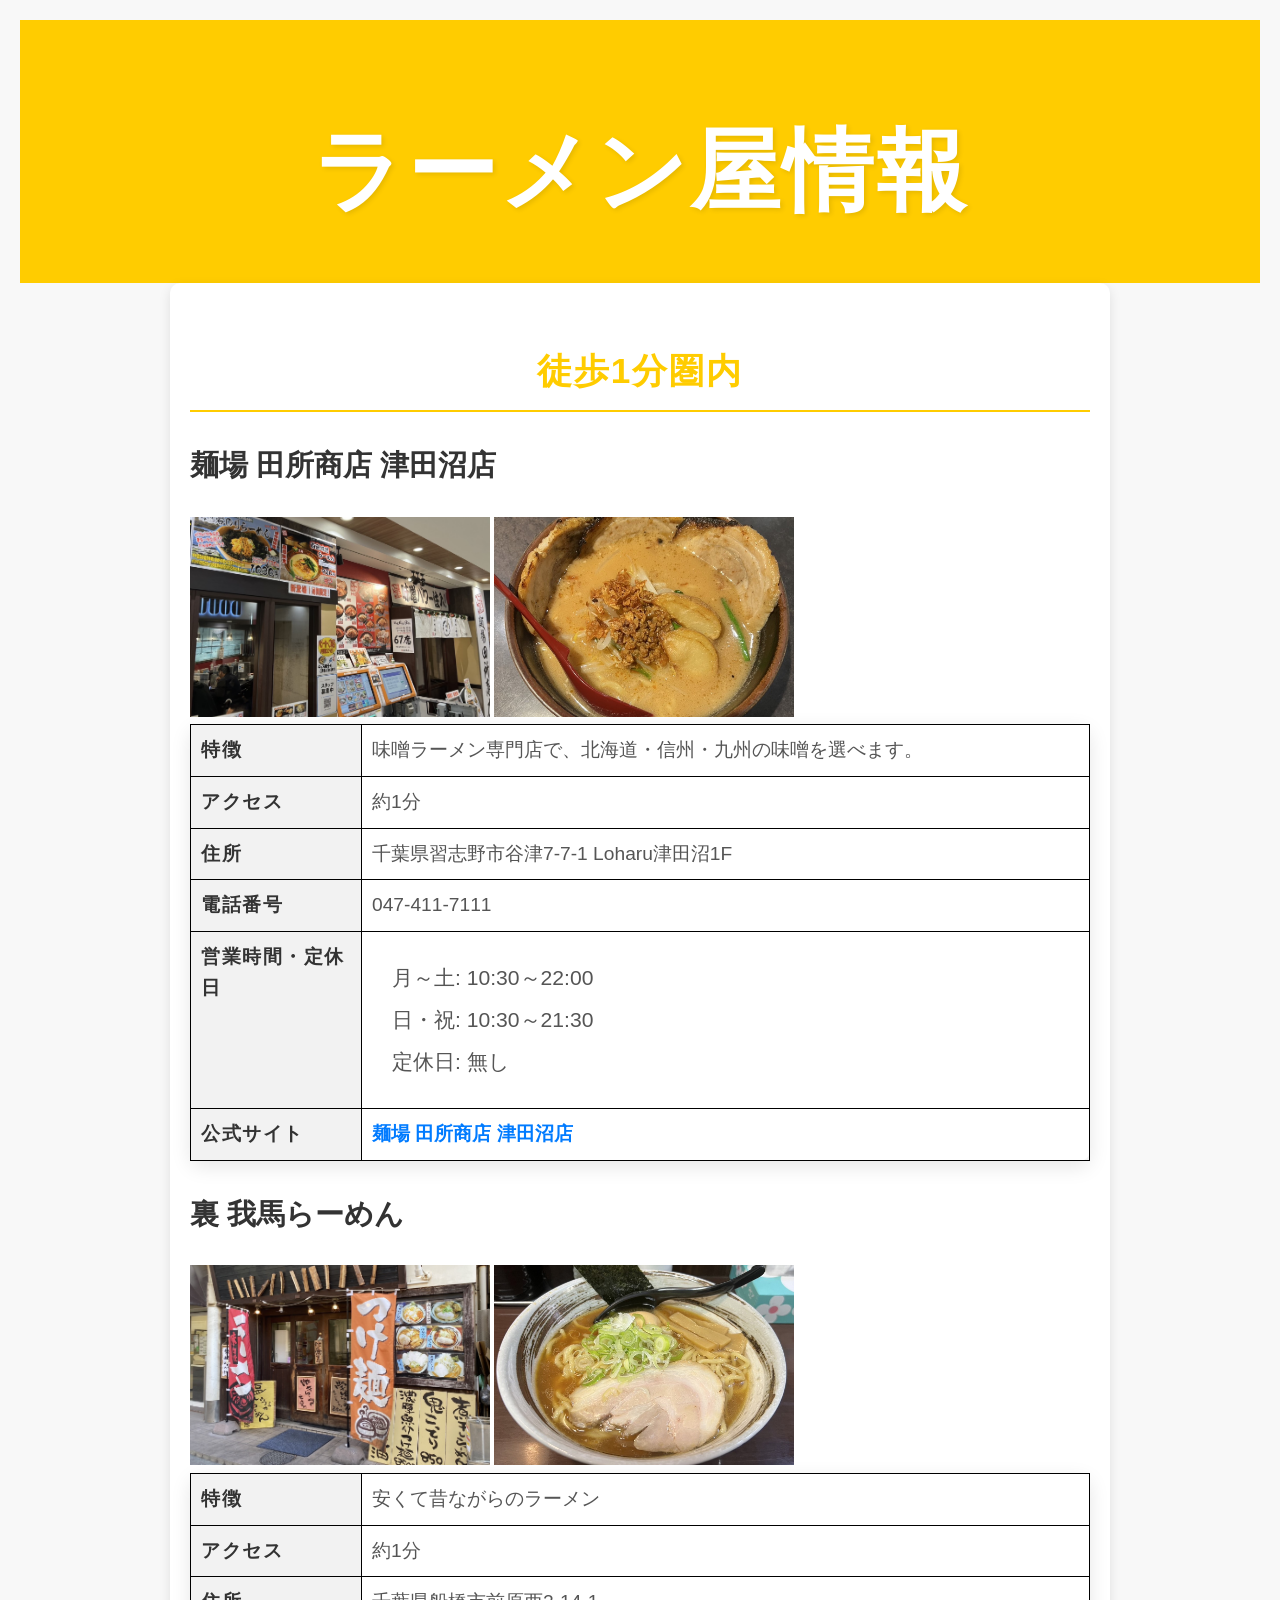
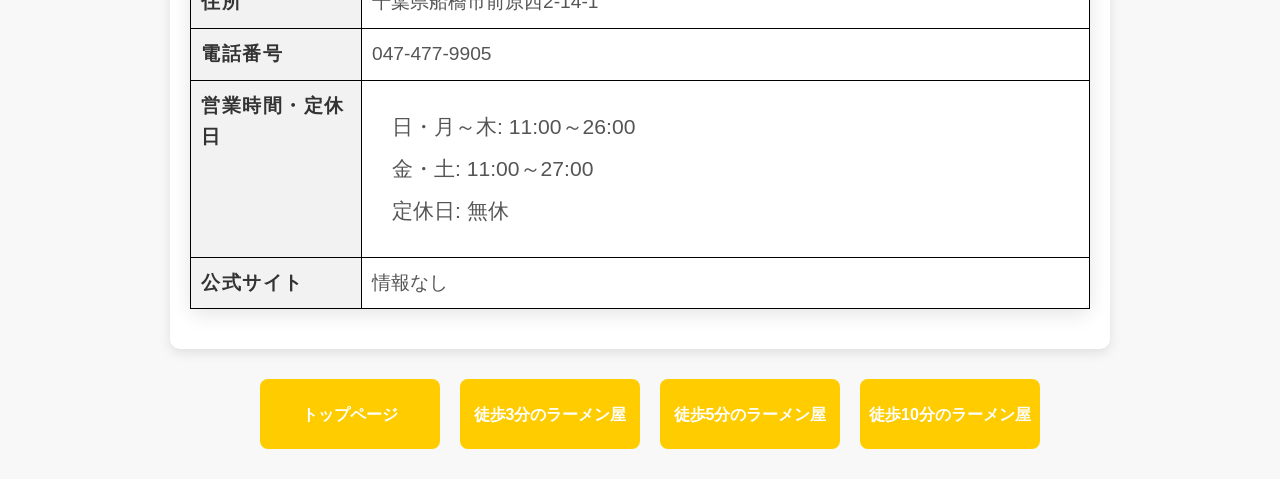
<file: htdocs/hashi.html>
<!DOCTYPE html>
<html lang="ja">
<head>
    <meta charset="UTF-8">
    <meta name="viewport" content="width=device-width, initial-scale=1.0">
    <title>ラーメン屋情報</title>
    <link rel="stylesheet" href="styles.css">
    <style>
        body {
            font-family: Arial, sans-serif;
        }
        header {
        text-align: center;
        background-color: #ffcc00;
        padding: 20px;
        color: white;
        font-size: 200%;
    }
        table {
            width: 100%;
            border-collapse: collapse;
            margin-bottom: 20px;
            
        }
        th, td {
            border: 1px solid black;
            padding: 10px;
            text-align: left;
            vertical-align: top;
        }
        th {
            background-color: #f2f2f2;
            width: 150px;
        }
        td a {
            color: #007BFF;
            text-decoration: none;
        }
        td a:hover {
            text-decoration: underline;
        }

        table tr:last-child td {
    border-bottom: 1px solid black; /* 最後の行にも枠線を追加 */
}
    </style>
</head>
<body>
    <header>
        <h1>ラーメン屋情報</h1>
    </header>

<section>
        <h2>徒歩1分圏内</h2>

        <!-- 麺場 田所商店 津田沼店 -->
        <h3>麺場 田所商店 津田沼店</h3>
        <div class="shop-images">
            <!-- 画像の追加 -->
            <img src="has/S__91611150.jpg" alt="" width="300" height="200">
            <img src="has/S__91611144_0.jpg" alt="" width="300" height="200">
        </div>
        <table>
            <tr>
                <th>特徴</th>
                <td>味噌ラーメン専門店で、北海道・信州・九州の味噌を選べます。</td>
            </tr>
            <tr>
                <th>アクセス</th>
                <td>約1分</td>
            </tr>
            <tr>
                <th>住所</th>
                <td>千葉県習志野市谷津7-7-1 Loharu津田沼1F</td>
            </tr>
            <tr>
                <th>電話番号</th>
                <td>047-411-7111</td>
            </tr>
            <tr>
                <th>営業時間・定休日</th>
                <td>
                    <ul>
                        <li>月～土: 10:30～22:00</li>
                        <li>日・祝: 10:30～21:30</li>
                        <li>定休日: 無し</li>
                    </ul>
                </td>
            </tr>
            <tr>
                <th>公式サイト</th>
                <td><a href="https://misoya.net/store/tsudanuma/">麺場 田所商店 津田沼店</a></td>
            </tr>
        </table>

        <!-- 裏 我馬らーめん -->
        <h3>裏 我馬らーめん</h3>
        <div class="shop-images">
            <!-- 画像の追加 -->
            <img src="has/S__91611147.jpg" alt="" width="300" height="200">
            <img src="has/S__91611146_0.jpg" alt="" width="300" height="200">
        </div>
        <table>
            <tr>
                <th>特徴</th>
                <td>安くて昔ながらのラーメン</td>
            </tr>
            <tr>
                <th>アクセス</th>
                <td>約1分</td>
            </tr>
            <tr>
                <th>住所</th>
                <td>千葉県船橋市前原西2-14-1</td>
            </tr>
            <tr>
                <th>電話番号</th>
                <td>047-477-9905</td>
            </tr>
            <tr>
                <th>営業時間・定休日</th>
                <td>
                    <ul>
                        <li>日・月～木: 11:00～26:00</li>
                        <li>金・土: 11:00～27:00</li>
                        <li>定休日: 無休</li>
                    </ul>
                </td>
            </tr>
            <tr>
                <th>公式サイト</th>
                <td>情報なし</td>
            </tr>
        </table>
    </section>

    <div class="link-container1">
        <a href="index.html">トップページ</a> 
        <a href="toho2.html">徒歩3分のラーメン屋</a>    
        <a href="machu.html">徒歩5分のラーメン屋</a>
        <a href="test_5min.html">徒歩10分のラーメン屋</a>    
    </div>
</body>
</html>
</file>
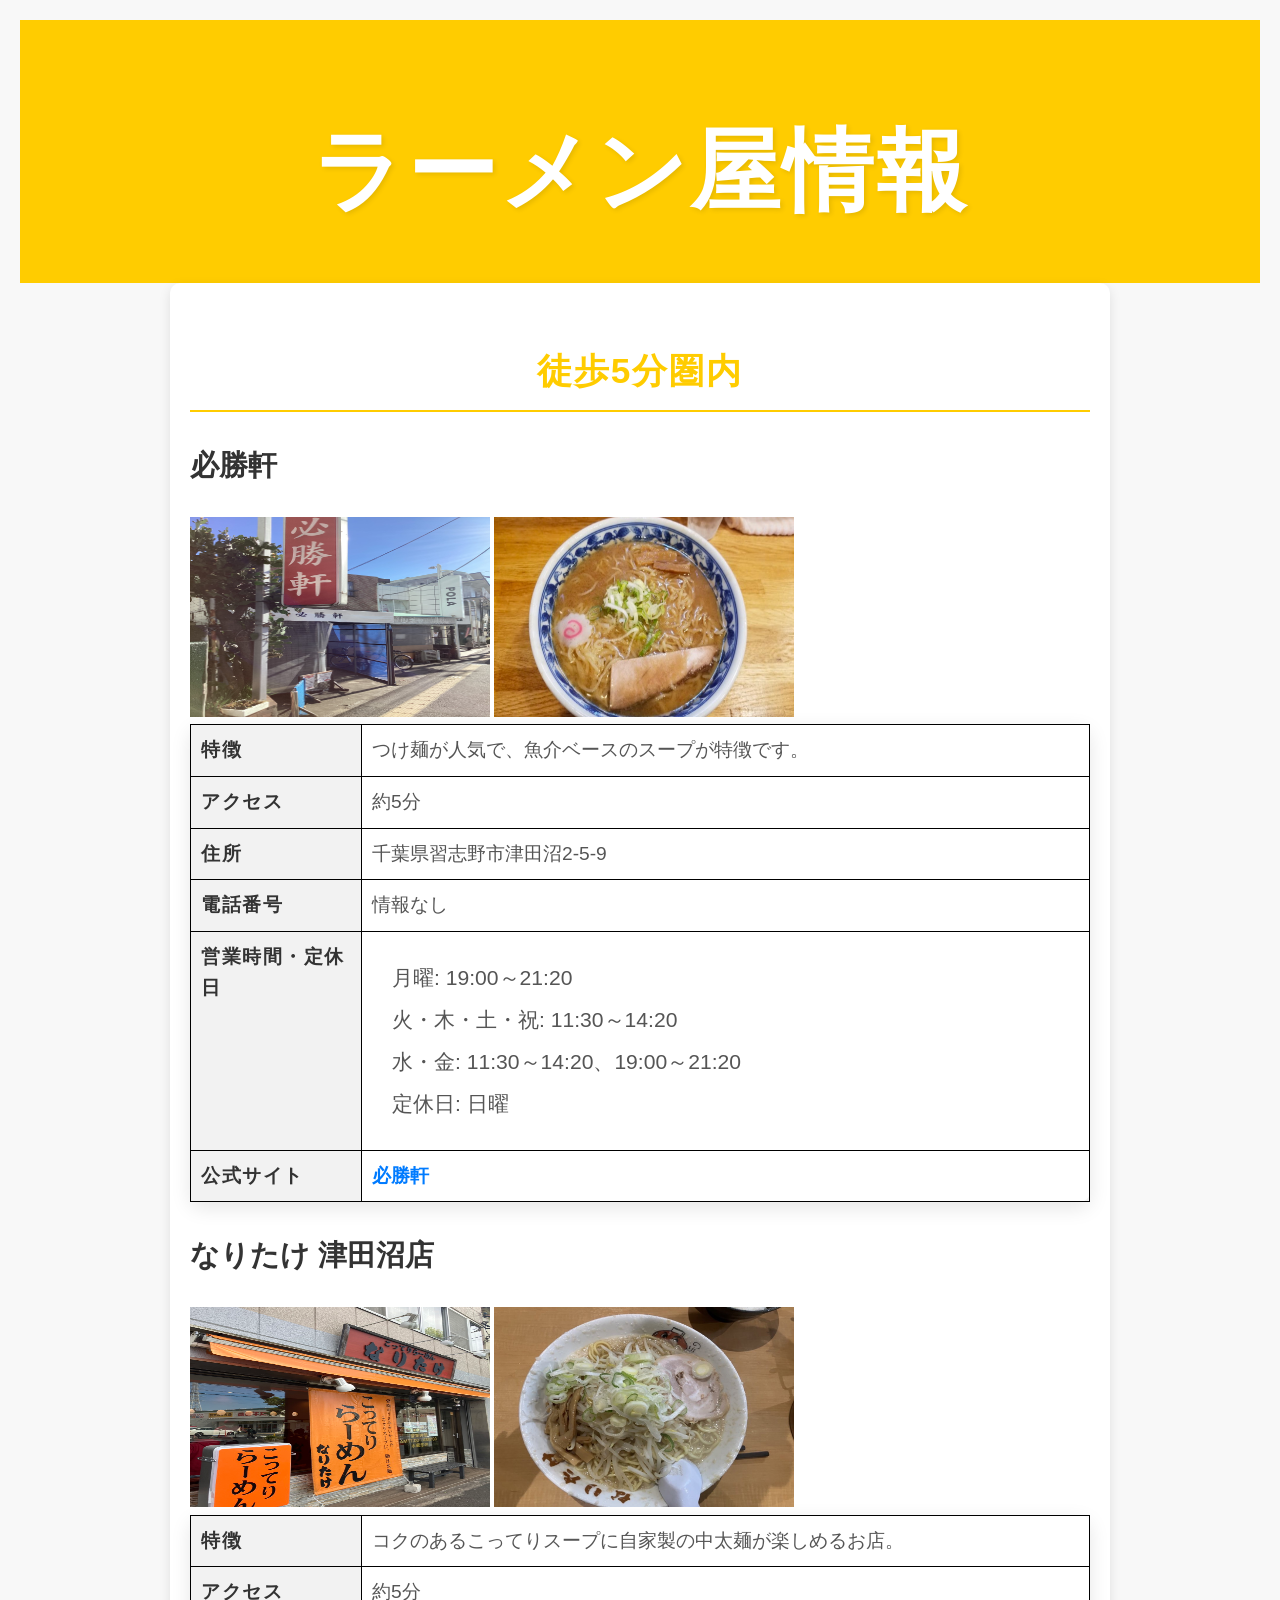
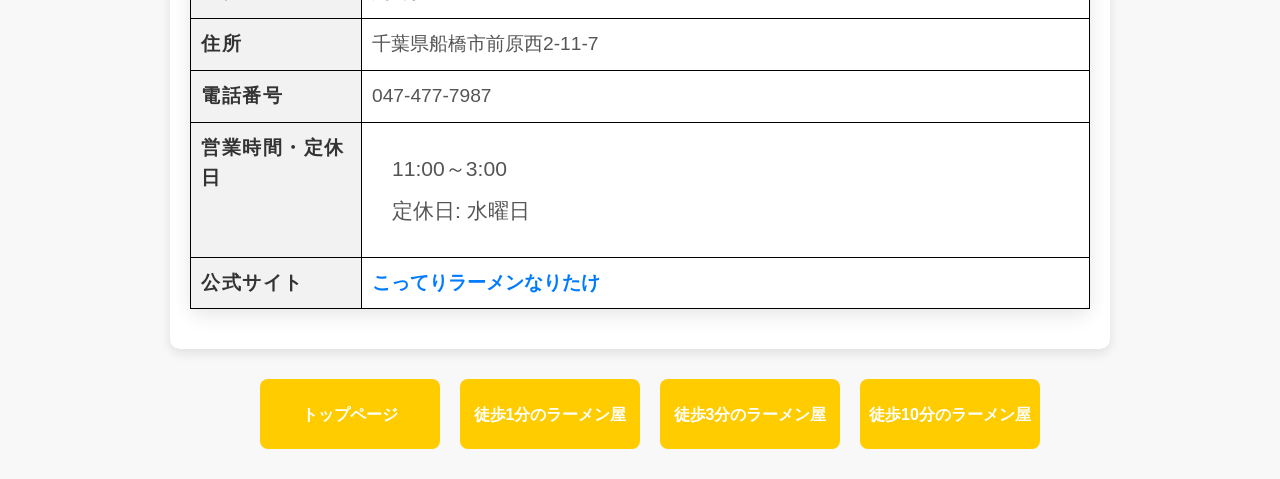
<file: htdocs/machu.html>
<!DOCTYPE html>
<html lang="ja">
<head>
    <meta charset="UTF-8">
    <meta name="viewport" content="width=device-width, initial-scale=1.0">
    <title>ラーメン屋情報</title>
    <link rel="stylesheet" href="styles.css">
    <style>
                table tr:last-child td {
    border-bottom: 1px solid black; /* 最後の行にも枠線を追加 */
}
        body {
            font-family: Arial, sans-serif;
        }
        header {
        text-align: center;
        background-color: #ffcc00;
        padding: 20px;
        color: white;
        font-size: 200%;
    }
        table {
            width: 100%;
            border-collapse: collapse;
            margin-bottom: 20px;
            
        }
        th, td {
            border: 1px solid black;
            padding: 10px;
            text-align: left;
            vertical-align: top;
        }
        th {
            background-color: #f2f2f2;
            width: 150px;
        }
        td a {
            color: #007BFF;
            text-decoration: none;
        }
        td a:hover {
            text-decoration: underline;
        }
    </style>
</head>
<body>
    <header>
        <h1>ラーメン屋情報</h1>
    </header>

    <section>
        <h2>徒歩5分圏内</h2>

        <!-- 必勝軒 -->
        <h3>必勝軒</h3>
        <div class="shop-images">
            <!-- 画像の追加 -->
            <img src="mac/必勝看板.jpg" alt="" width="300" height="200">
            <img src="mac/必勝麺.jpg" alt="" width="300" height="200">
        </div>
        <table>
            <tr>
                <th>特徴</th>
                <td>つけ麺が人気で、魚介ベースのスープが特徴です。</td>
            </tr>
            <tr>
                <th>アクセス</th>
                <td>約5分</td>
            </tr>
            <tr>
                <th>住所</th>
                <td>千葉県習志野市津田沼2-5-9</td>
            </tr>
            <tr>
                <th>電話番号</th>
                <td>情報なし</td>
            </tr>
            <tr>
                <th>営業時間・定休日</th>
                <td>
                    <ul>
                        <li>月曜: 19:00～21:20</li>
                        <li>火・木・土・祝: 11:30～14:20</li>
                        <li>水・金: 11:30～14:20、19:00～21:20</li>
                        <li>定休日: 日曜</li>
                    </ul>
                </td>
            </tr>
            <tr>
                <th>公式サイト</th>
                <td><a href="https://www.hisshouken.com/">必勝軒</a></td>
            </tr>
        </table>

        <!-- なりたけ 津田沼店 -->
        <h3>なりたけ 津田沼店</h3>
        <div class="shop-images">
            <!-- 画像の追加 -->
            <img src="mac/なりたけ　店舗.jpg" alt="" width="300" height="200">
            <img src="mac/NARITAKE.jpg" alt="" width="300" height="200">
        </div>
        <table>
            <tr>
                <th>特徴</th>
                <td>コクのあるこってりスープに自家製の中太麺が楽しめるお店。</td>
            </tr>
            <tr>
                <th>アクセス</th>
                <td>約5分</td>
            </tr>
            <tr>
                <th>住所</th>
                <td>千葉県船橋市前原西2-11-7</td>
            </tr>
            <tr>
                <th>電話番号</th>
                <td>047-477-7987</td>
            </tr>
            <tr>
                <th>営業時間・定休日</th>
                <td>
                    <ul>
                        <li>11:00～3:00</li>
                        <li>定休日: 水曜日</li>
                    </ul>
                </td>
            </tr>
            <tr>
                <th>公式サイト</th>
                <td><a href=https://naritake.co.jp>こってりラーメンなりたけ</a></td>
            </tr>
        </table>
    </section>

    <div class="link-container1">
        <a href="index.html">トップページ</a> 
        <a href="hashi.html">徒歩1分のラーメン屋</a>
        <a href="toho2.html">徒歩3分のラーメン屋</a>    
        <a href="test_5min.html">徒歩10分のラーメン屋</a>
    
    </div>
</body>
</html>
</file>
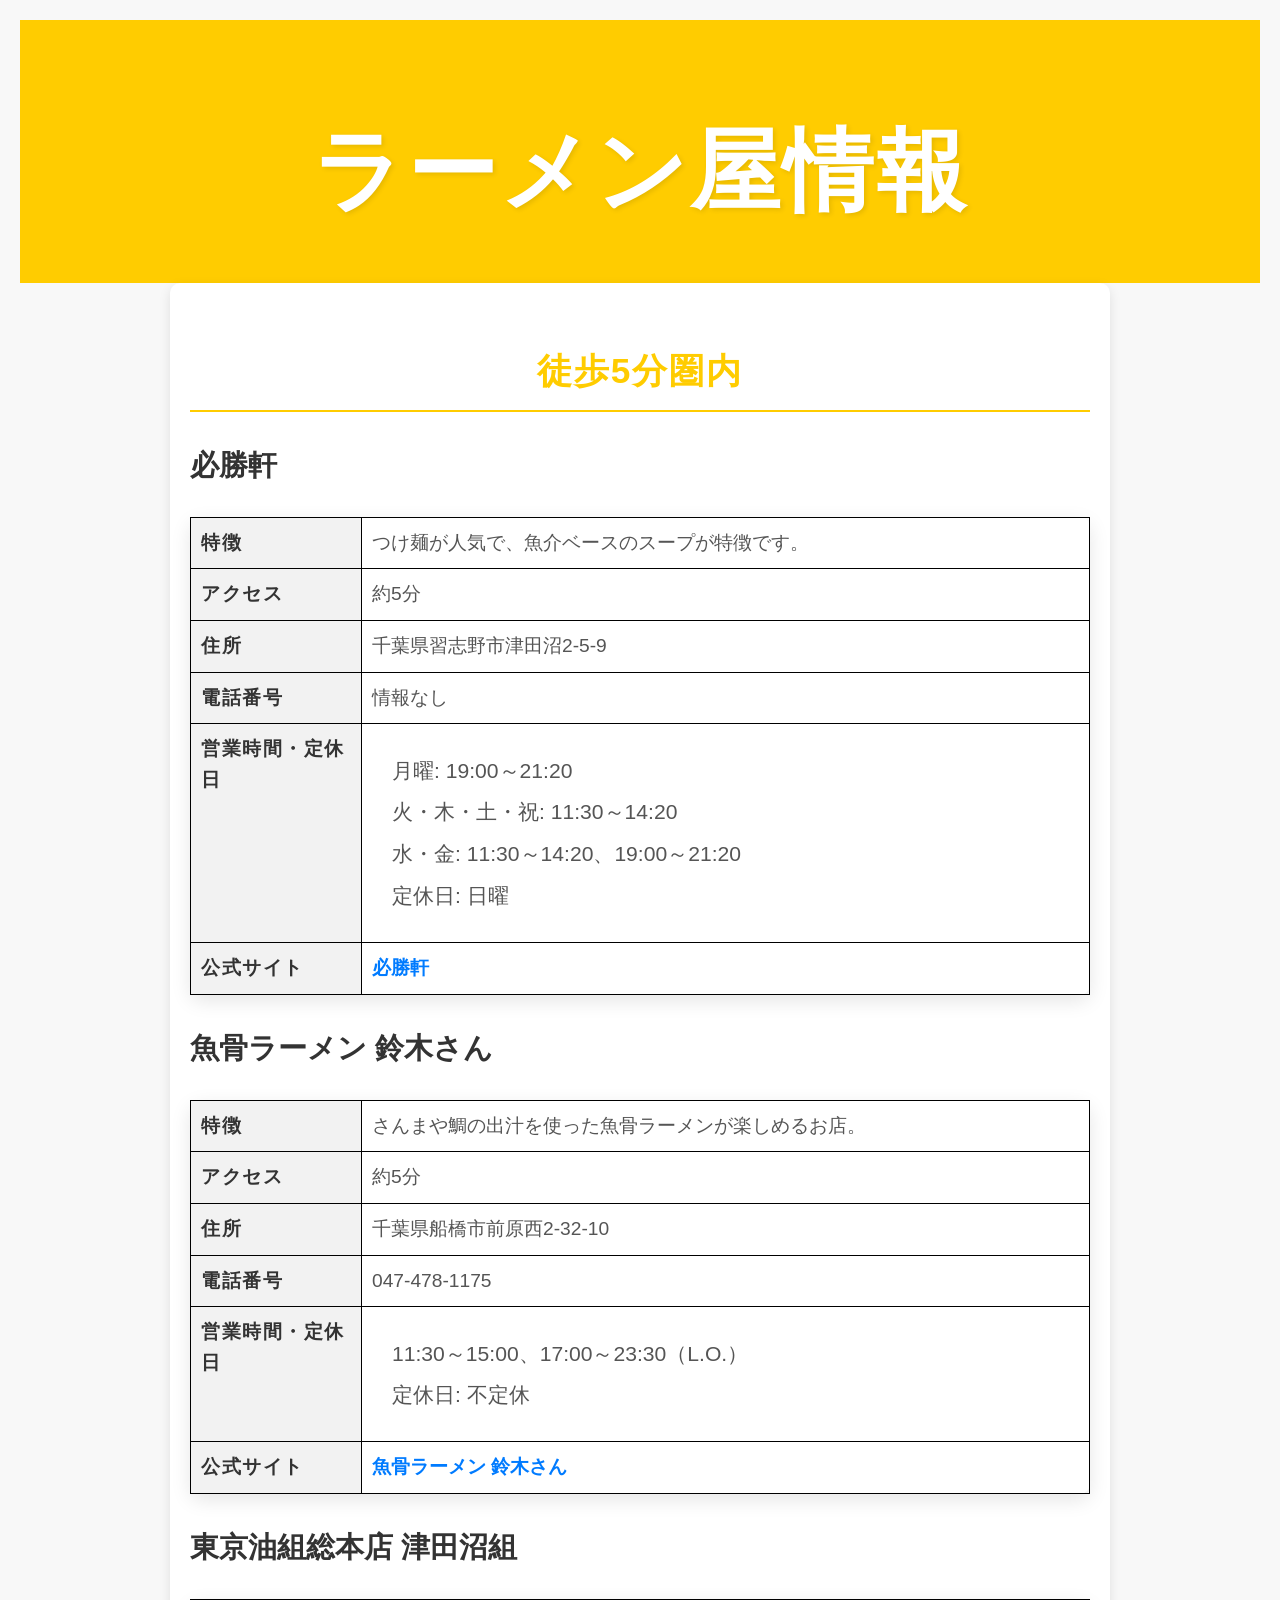
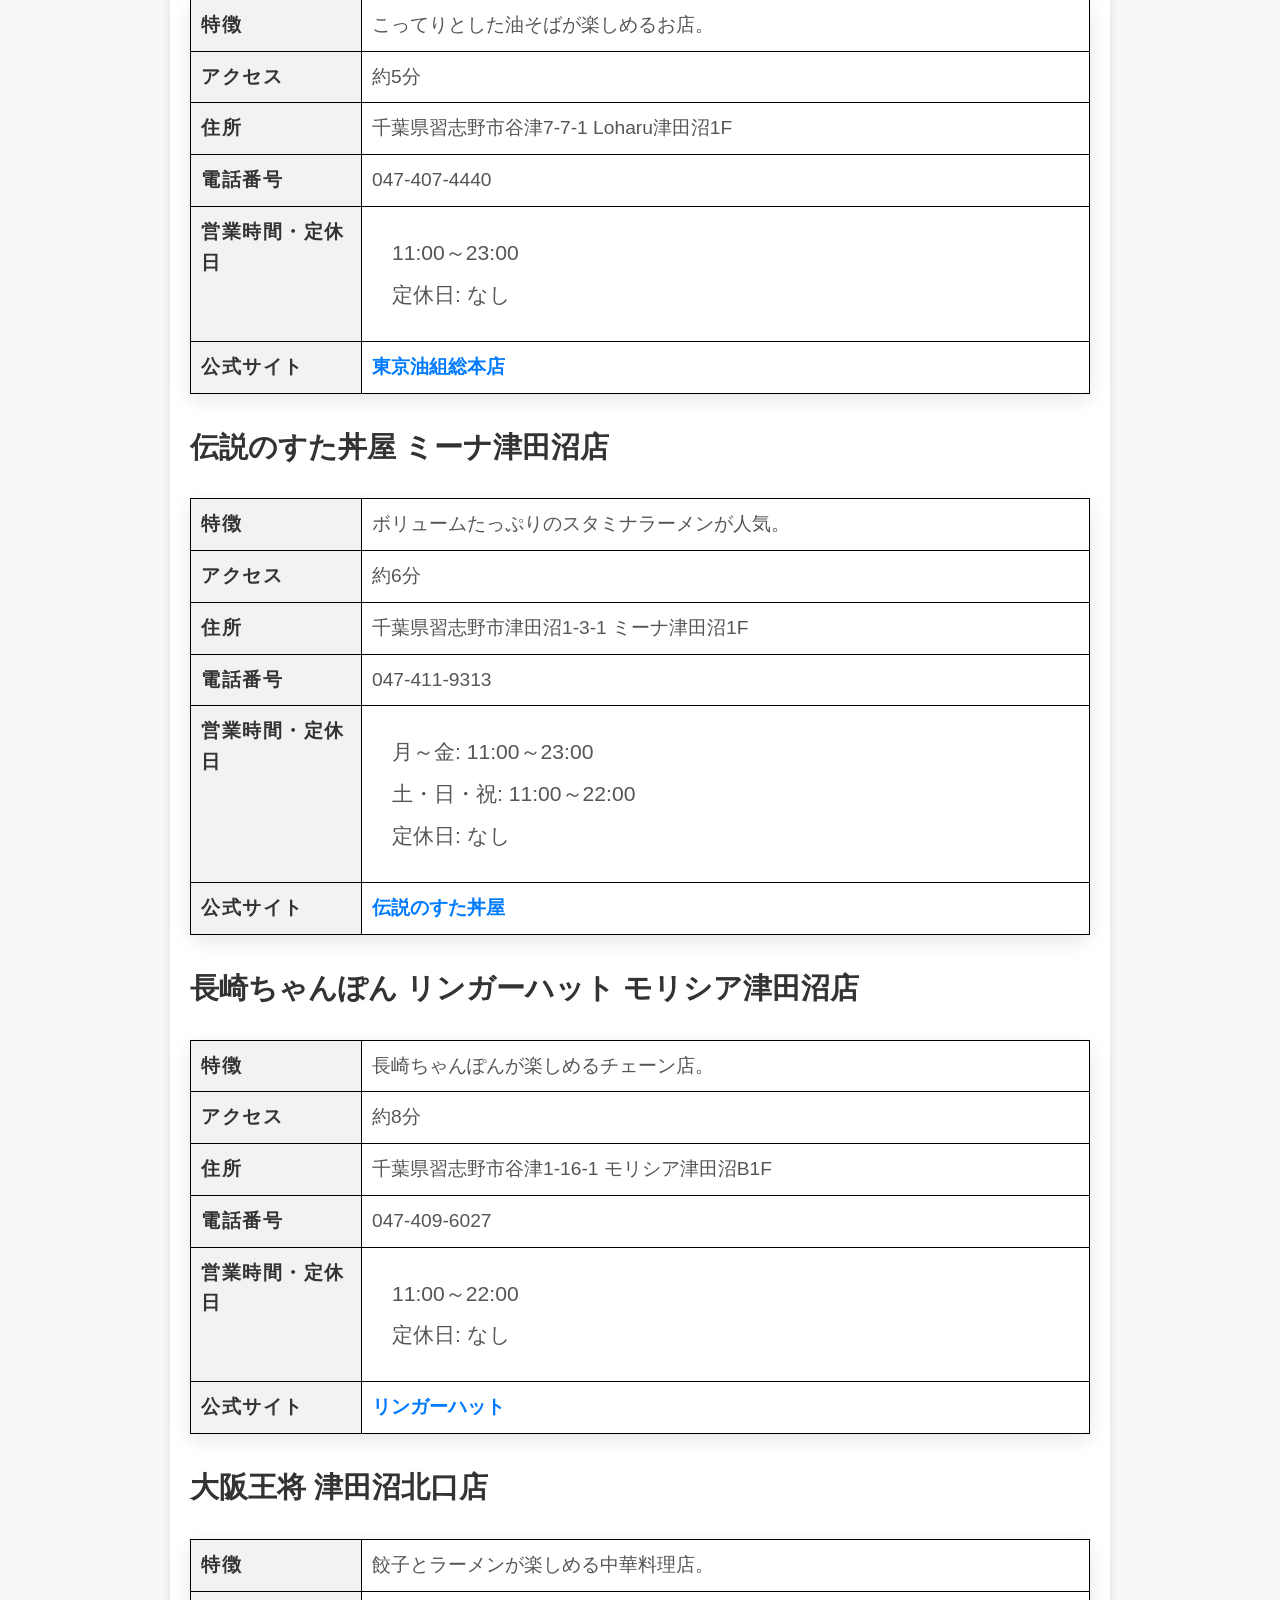
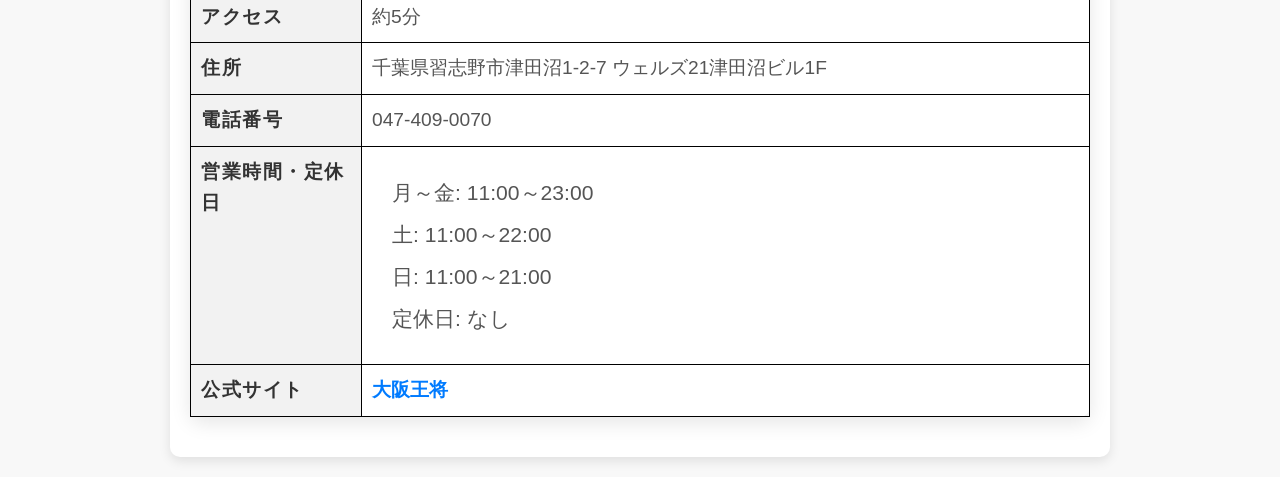
<file: htdocs/test 5min.html>
<!DOCTYPE html>
<html lang="ja">
<head>
    <meta charset="UTF-8">
    <meta name="viewport" content="width=device-width, initial-scale=1.0">
    <title>ラーメン屋情報</title>
    <link rel="stylesheet" href="styles.css">
    <style>
        body {
            font-family: Arial, sans-serif;
        }
        header {
        text-align: center;
        background-color: #ffcc00;
        padding: 20px;
        color: white;
        font-size: 200%;
    }
        table {
            width: 100%;
            border-collapse: collapse;
            margin-bottom: 20px;
            
        }
        th, td {
            border: 1px solid black;
            padding: 10px;
            text-align: left;
            vertical-align: top;
        }
        th {
            background-color: #f2f2f2;
            width: 150px;
        }
        td a {
            color: #007BFF;
            text-decoration: none;
        }
        td a:hover {
            text-decoration: underline;
        }
    </style>
</head>
<body>
    <header>
        <h1>ラーメン屋情報</h1>
    </header>

    <section>
        <h2>徒歩5分圏内</h2>

        <!-- 必勝軒 -->
        <h3>必勝軒</h3>
        <table>
            <tr>
                <th>特徴</th>
                <td>つけ麺が人気で、魚介ベースのスープが特徴です。</td>
            </tr>
            <tr>
                <th>アクセス</th>
                <td>約5分</td>
            </tr>
            <tr>
                <th>住所</th>
                <td>千葉県習志野市津田沼2-5-9</td>
            </tr>
            <tr>
                <th>電話番号</th>
                <td>情報なし</td>
            </tr>
            <tr>
                <th>営業時間・定休日</th>
                <td>
                    <ul>
                        <li>月曜: 19:00～21:20</li>
                        <li>火・木・土・祝: 11:30～14:20</li>
                        <li>水・金: 11:30～14:20、19:00～21:20</li>
                        <li>定休日: 日曜</li>
                    </ul>
                </td>
            </tr>
            <tr>
                <th>公式サイト</th>
                <td><a href="https://www.hisshouken.com/">必勝軒</a></td>
            </tr>
        </table>

        <!-- 魚骨ラーメン 鈴木さん -->
        <h3>魚骨ラーメン 鈴木さん</h3>
        <table>
            <tr>
                <th>特徴</th>
                <td>さんまや鯛の出汁を使った魚骨ラーメンが楽しめるお店。</td>
            </tr>
            <tr>
                <th>アクセス</th>
                <td>約5分</td>
            </tr>
            <tr>
                <th>住所</th>
                <td>千葉県船橋市前原西2-32-10</td>
            </tr>
            <tr>
                <th>電話番号</th>
                <td>047-478-1175</td>
            </tr>
            <tr>
                <th>営業時間・定休日</th>
                <td>
                    <ul>
                        <li>11:30～15:00、17:00～23:30（L.O.）</li>
                        <li>定休日: 不定休</li>
                    </ul>
                </td>
            </tr>
            <tr>
                <th>公式サイト</th>
                <td><a href="https://gyokotsu-suzukisan.owst.jp/">魚骨ラーメン 鈴木さん</a></td>
            </tr>
        </table>

        <!-- 東京油組総本店 津田沼組 -->
        <h3>東京油組総本店 津田沼組</h3>
        <table>
            <tr>
                <th>特徴</th>
                <td>こってりとした油そばが楽しめるお店。</td>
            </tr>
            <tr>
                <th>アクセス</th>
                <td>約5分</td>
            </tr>
            <tr>
                <th>住所</th>
                <td>千葉県習志野市谷津7-7-1 Loharu津田沼1F</td>
            </tr>
            <tr>
                <th>電話番号</th>
                <td>047-407-4440</td>
            </tr>
            <tr>
                <th>営業時間・定休日</th>
                <td>
                    <ul>
                        <li>11:00～23:00</li>
                        <li>定休日: なし</li>
                    </ul>
                </td>
            </tr>
            <tr>
                <th>公式サイト</th>
                <td><a href="https://www.tokyo-aburasoba.com/">東京油組総本店</a></td>
            </tr>
        </table>

        <!-- 伝説のすた丼屋 ミーナ津田沼店 -->
        <h3>伝説のすた丼屋 ミーナ津田沼店</h3>
        <table>
            <tr>
                <th>特徴</th>
                <td>ボリュームたっぷりのスタミナラーメンが人気。</td>
            </tr>
            <tr>
                <th>アクセス</th>
                <td>約6分</td>
            </tr>
            <tr>
                <th>住所</th>
                <td>千葉県習志野市津田沼1-3-1 ミーナ津田沼1F</td>
            </tr>
            <tr>
                <th>電話番号</th>
                <td>047-411-9313</td>
            </tr>
            <tr>
                <th>営業時間・定休日</th>
                <td>
                    <ul>
                        <li>月～金: 11:00～23:00</li>
                        <li>土・日・祝: 11:00～22:00</li>
                        <li>定休日: なし</li>
                    </ul>
                </td>
            </tr>
            <tr>
                <th>公式サイト</th>
                <td><a href="https://sutadonya.com/">伝説のすた丼屋</a></td>
            </tr>
        </table>

        <!-- 長崎ちゃんぽん リンガーハット モリシア津田沼店 -->
        <h3>長崎ちゃんぽん リンガーハット モリシア津田沼店</h3>
        <table>
            <tr>
                <th>特徴</th>
                <td>長崎ちゃんぽんが楽しめるチェーン店。</td>
            </tr>
            <tr>
                <th>アクセス</th>
                <td>約8分</td>
            </tr>
            <tr>
                <th>住所</th>
                <td>千葉県習志野市谷津1-16-1 モリシア津田沼B1F</td>
            </tr>
            <tr>
                <th>電話番号</th>
                <td>047-409-6027</td>
            </tr>
            <tr>
                <th>営業時間・定休日</th>
                <td>
                    <ul>
                        <li>11:00～22:00</li>
                        <li>定休日: なし</li>
                    </ul>
                </td>
            </tr>
            <tr>
                <th>公式サイト</th>
                <td><a href="https://www.ringerhut.jp/">リンガーハット</a></td>
            </tr>
        </table>

        <!-- 大阪王将 津田沼北口店 -->
        <h3>大阪王将 津田沼北口店</h3>
        <table>
            <tr>
                <th>特徴</th>
                <td>餃子とラーメンが楽しめる中華料理店。</td>
            </tr>
            <tr>
                <th>アクセス</th>
                <td>約5分</td>
            </tr>
            <tr>
                <th>住所</th>
                <td>千葉県習志野市津田沼1-2-7 ウェルズ21津田沼ビル1F</td>
            </tr>
            <tr>
                <th>電話番号</th>
                <td>047-409-0070</td>
            </tr>
            <tr>
                <th>営業時間・定休日</th>
                <td>
                    <ul>
                        <li>月～金: 11:00～23:00</li>
                        <li>土: 11:00～22:00</li>
                        <li>日: 11:00～21:00</li>
                        <li>定休日: なし</li>
                    </ul>
                </td>
            </tr>
            <tr>
                <th>公式サイト</th>
                <td><a href="https://osaka-ohsho.com/">大阪王将</a></td>
            </tr>
        </table>
    </section>
</body>
</html>
</file>
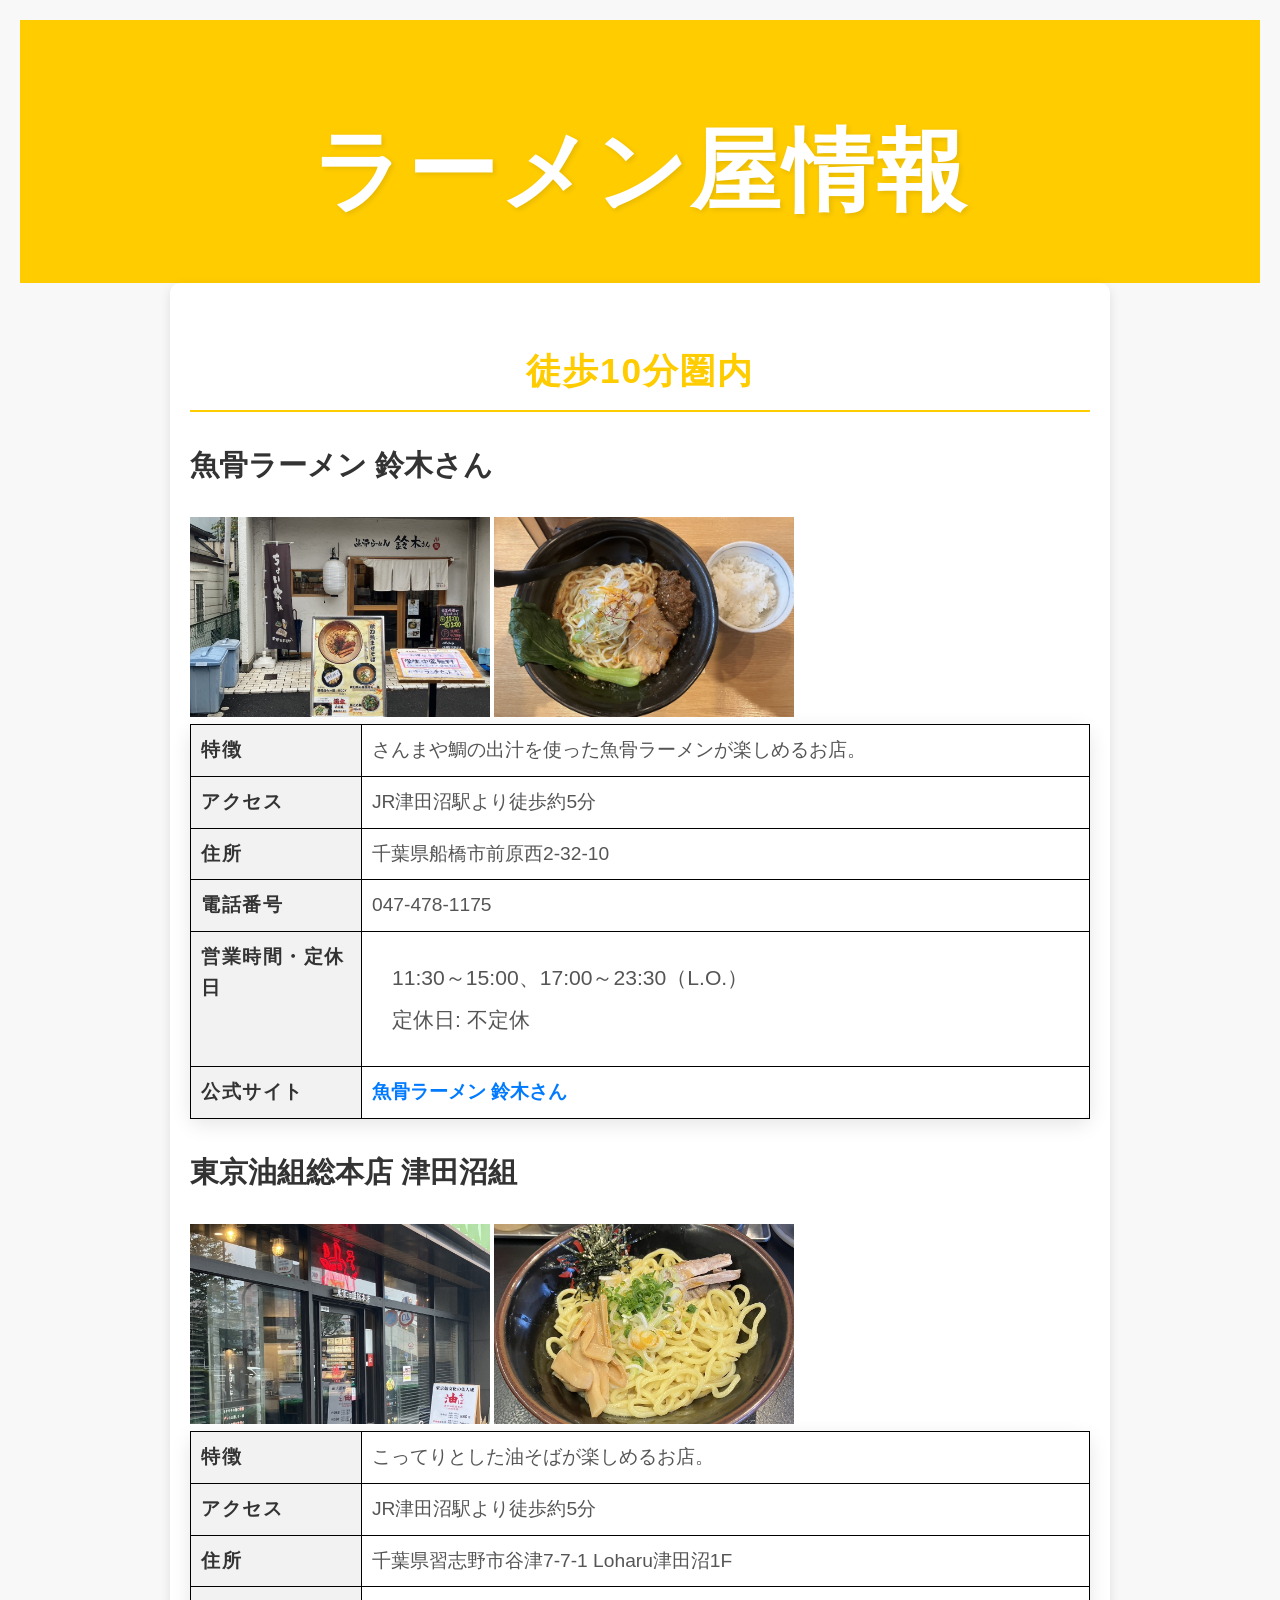
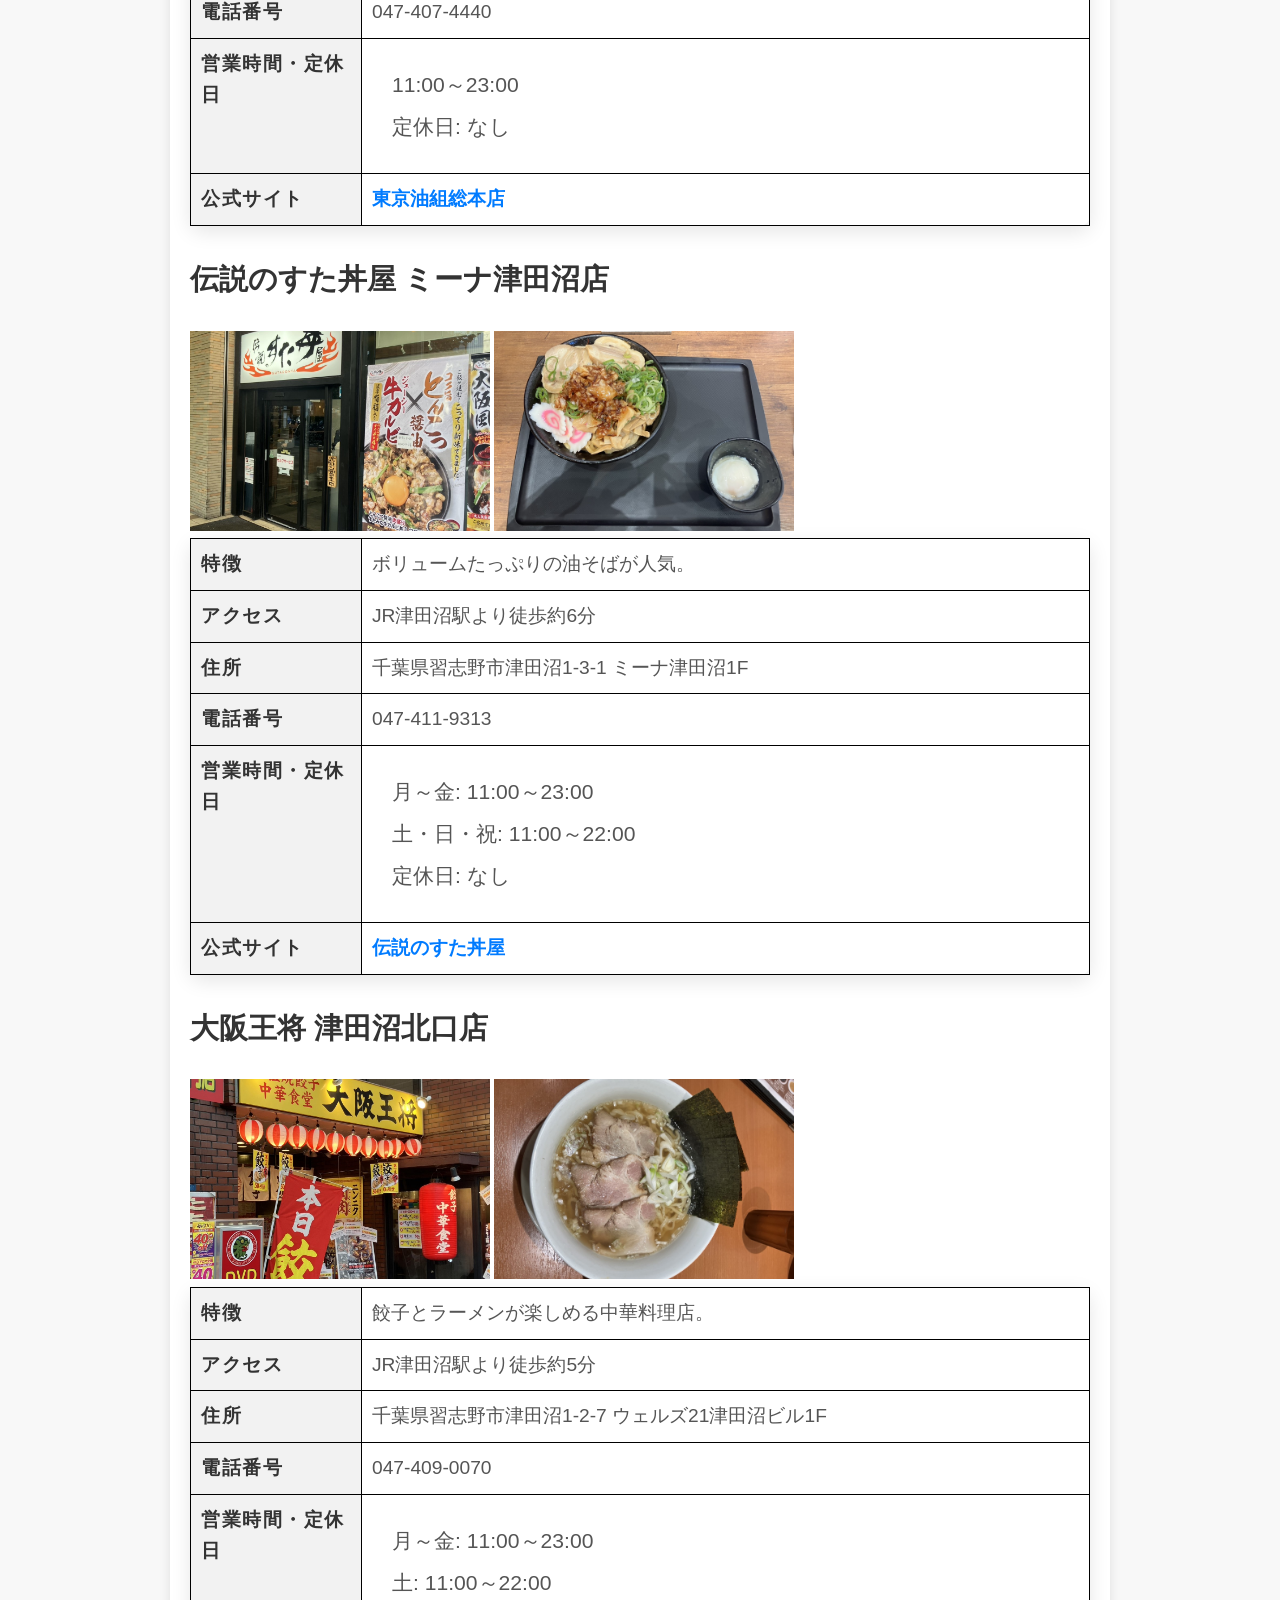
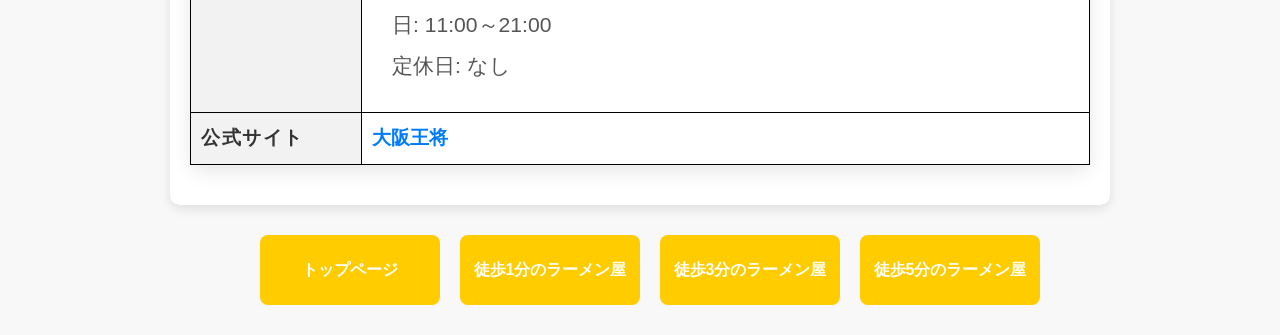
<file: htdocs/test_5min.html>
<!DOCTYPE html>
<html lang="ja">
<head>
    <meta charset="UTF-8">
    <meta name="viewport" content="width=device-width, initial-scale=1.0">
    <title>ラーメン屋情報</title>
    <link rel="stylesheet" href="styles.css">
    <style>

             body { font-family: Arial, sans-serif;
        }
        header {
        text-align: center;
        background-color: #ffcc00;
        padding: 20px;
        color: white;
        font-size: 200%;
    }
        table {
            width: 100%;
            border-collapse: collapse;
            margin-bottom: 20px;
            
        }
        th, td {
            border: 1px solid black;
            padding: 10px;
            text-align: left;
            vertical-align: top;
        }
        th {
            background-color: #f2f2f2;
            width: 150px;
        }
        td a {
            color: #007BFF;
            text-decoration: none;
        }
        td a:hover {
            text-decoration: underline;
        }

        table tr:last-child td {
    border-bottom: 1px solid black; /* 最後の行にも枠線を追加 */
}
    </style>
</head>
<body>
    <header>
        <h1>ラーメン屋情報</h1>
    </header>

    <section>
        <h2>徒歩10分圏内</h2>

        <!-- 魚骨ラーメン 鈴木さん -->
        <h3>魚骨ラーメン 鈴木さん</h3>
        <div class="shop-images">
            <!-- 画像の追加 -->
            <img src="test5/鈴木さん１.jpg" alt="" width="300" height="200">
            <img src="test5/鈴木さん２.jpg" alt="" width="300" height="200">
        </div>
        <table>
            <tr>
                <th>特徴</th>
                <td>さんまや鯛の出汁を使った魚骨ラーメンが楽しめるお店。</td>
            </tr>
            <tr>
                <th>アクセス</th>
                <td>JR津田沼駅より徒歩約5分</td>
            </tr>
            <tr>
                <th>住所</th>
                <td>千葉県船橋市前原西2-32-10</td>
            </tr>
            <tr>
                <th>電話番号</th>
                <td>047-478-1175</td>
            </tr>
            <tr>
                <th>営業時間・定休日</th>
                <td>
                    <ul>
                        <li>11:30～15:00、17:00～23:30（L.O.）</li>
                        <li>定休日: 不定休</li>
                    </ul>
                </td>
            </tr>
            <tr>
                <th>公式サイト</th>
                <td><a href="https://gyokotsu-suzukisan.owst.jp/">魚骨ラーメン 鈴木さん</a></td>
            </tr>
        </table>

        <!-- 東京油組総本店 津田沼組 -->
        <h3>東京油組総本店 津田沼組</h3>
        <div class="shop-images">
            <!-- 画像の追加 -->
            <img src="test5/東京油組総本店１.jpg" alt="" width="300" height="200">
            <img src="test5/東京油組総本店２.jpg" alt="" width="300" height="200">
        </div>
        <table>
            <tr>
                <th>特徴</th>
                <td>こってりとした油そばが楽しめるお店。</td>
            </tr>
            <tr>
                <th>アクセス</th>
                <td>JR津田沼駅より徒歩約5分</td>
            </tr>
            <tr>
                <th>住所</th>
                <td>千葉県習志野市谷津7-7-1 Loharu津田沼1F</td>
            </tr>
            <tr>
                <th>電話番号</th>
                <td>047-407-4440</td>
            </tr>
            <tr>
                <th>営業時間・定休日</th>
                <td>
                    <ul>
                        <li>11:00～23:00</li>
                        <li>定休日: なし</li>
                    </ul>
                </td>
            </tr>
            <tr>
                <th>公式サイト</th>
                <td><a href="https://www.tokyo-aburasoba.com/">東京油組総本店</a></td>
            </tr>
        </table>

        <!-- 伝説のすた丼屋 ミーナ津田沼店 -->
        <h3>伝説のすた丼屋 ミーナ津田沼店</h3>
        <div class="shop-images">
            <!-- 画像の追加 -->
            <img src="test5/伝説のすた丼屋１.jpg" alt="" width="300" height="200">
            <img src="test5/伝説のすた丼屋２.jpg" alt="" width="300" height="200">
        </div>
        <table>
            <tr>
                <th>特徴</th>
                <td>ボリュームたっぷりの油そばが人気。</td>
            </tr>
            <tr>
                <th>アクセス</th>
                <td>JR津田沼駅より徒歩約6分</td>
            </tr>
            <tr>
                <th>住所</th>
                <td>千葉県習志野市津田沼1-3-1 ミーナ津田沼1F</td>
            </tr>
            <tr>
                <th>電話番号</th>
                <td>047-411-9313</td>
            </tr>
            <tr>
                <th>営業時間・定休日</th>
                <td>
                    <ul>
                        <li>月～金: 11:00～23:00</li>
                        <li>土・日・祝: 11:00～22:00</li>
                        <li>定休日: なし</li>
                    </ul>
                </td>
            </tr>
            <tr>
                <th>公式サイト</th>
                <td><a href="https://sutadonya.com/">伝説のすた丼屋</a></td>
            </tr>
        </table>


        <!-- 大阪王将 津田沼北口店 -->
        <h3>大阪王将 津田沼北口店</h3>
        <div class="shop-images">
            <!-- 画像の追加 -->
            <img src="test5/大阪王将１.jpg" alt="" width="300" height="200">
            <img src="test5/大阪王将２.jpg" alt="" width="300" height="200">
        </div>
        <table>
            <tr>
                <th>特徴</th>
                <td>餃子とラーメンが楽しめる中華料理店。</td>
            </tr>
            <tr>
                <th>アクセス</th>
                <td>JR津田沼駅より徒歩約5分</td>
            </tr>
            <tr>
                <th>住所</th>
                <td>千葉県習志野市津田沼1-2-7 ウェルズ21津田沼ビル1F</td>
            </tr>
            <tr>
                <th>電話番号</th>
                <td>047-409-0070</td>
            </tr>
            <tr>
                <th>営業時間・定休日</th>
                <td>
                    <ul>
                        <li>月～金: 11:00～23:00</li>
                        <li>土: 11:00～22:00</li>
                        <li>日: 11:00～21:00</li>
                        <li>定休日: なし</li>
                    </ul>
                </td>
            </tr>
            <tr>
                <th>公式サイト</th>
                <td><a href="https://osaka-ohsho.com/">大阪王将</a></td>
            </tr>
        </table>
    </section>

<div class="link-container1">
    <a href="index.html">トップページ</a> 
    <a href="hashi.html">徒歩1分のラーメン屋</a>
    <a href="toho2.html">徒歩3分のラーメン屋</a>    
    <a href="machu.html">徒歩5分のラーメン屋</a>

</div>

</body>
</html>
</file>
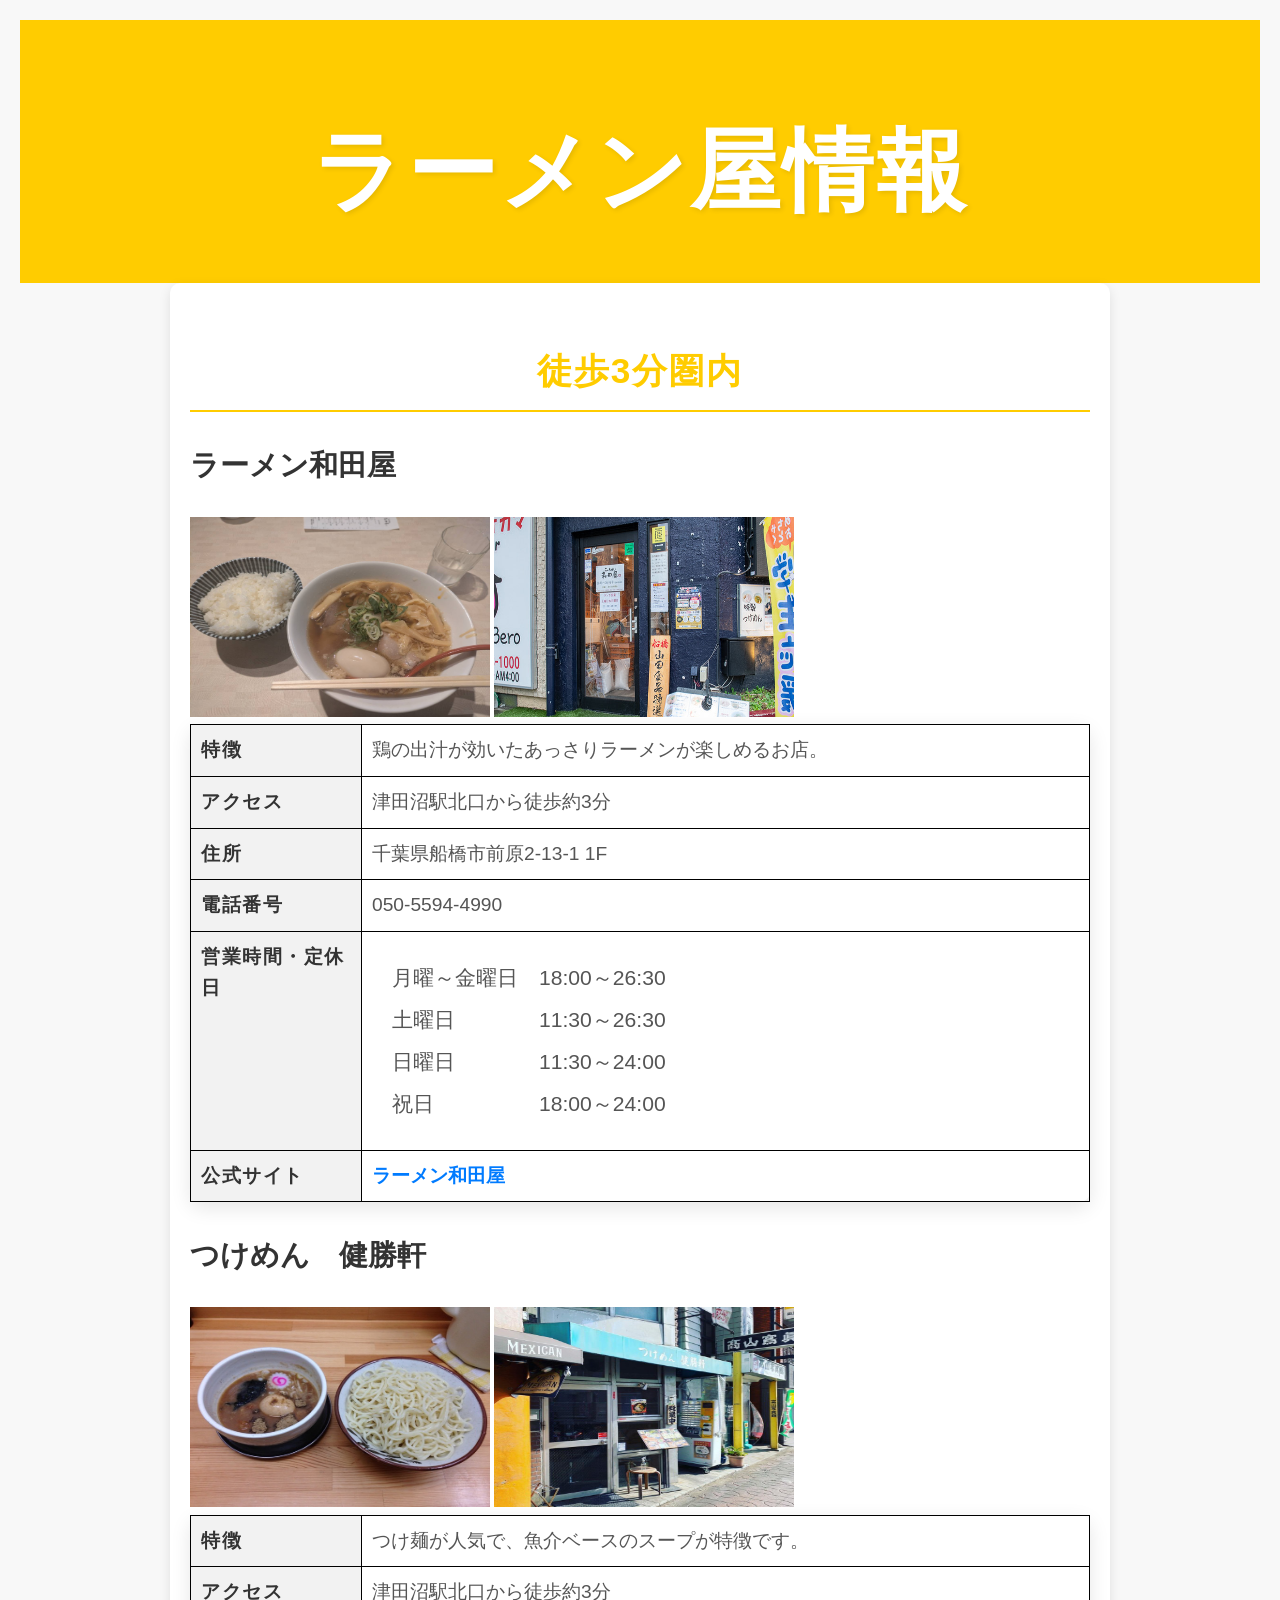
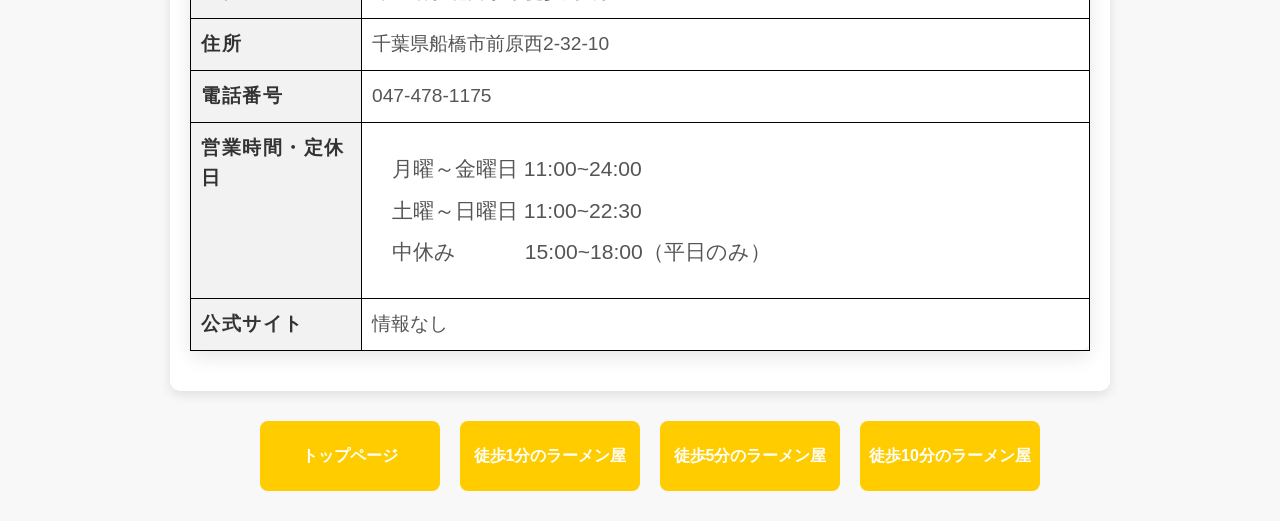
<file: htdocs/toho2.html>
<!DOCTYPE html>
<html lang="ja">
<head>
    <meta charset="UTF-8">
    <meta name="viewport" content="width=device-width, initial-scale=1.0">
    <title>ラーメン屋情報</title>
    <link rel="stylesheet" href="styles.css">
    <style>
        body {
            font-family: Arial, sans-serif;
        }
        header {
        text-align: center;
        background-color: #ffcc00;
        padding: 20px;
        color: white;
        font-size: 200%;
    }
        table {
            width: 100%;
            border-collapse: collapse;
            margin-bottom: 20px;
            
        }
        th, td {
            border: 1px solid black;
            padding: 10px;
            text-align: left;
            vertical-align: top;
        }
        th {
            background-color: #f2f2f2;
            width: 150px;
        }
        td a {
            color: #007BFF;
            text-decoration: none;
        }
        td a:hover {
            text-decoration: underline;
        }

        table tr:last-child td {
    border-bottom: 1px solid black; /* 最後の行にも枠線を追加 */
}
    </style>
</head>
<body>
    <header>
        <h1>ラーメン屋情報</h1>
    </header>

    <section>
        <h2>徒歩3分圏内</h2>

        <!-- 必勝軒 -->
        <h3>ラーメン和田屋</h3>
        <div class="shop-images">
            <!-- 画像の追加 -->
            <img src="toho2/IMG_4807.jpeg" alt="" width="300" height="200">
            <img src="toho2/IMG_4806.jpeg" alt="" width="300" height="200">
        </div>
        <table>
            <tr>
                <th>特徴</th>
                <td>鶏の出汁が効いたあっさりラーメンが楽しめるお店。</td>
            </tr>
            <tr>
                <th>アクセス</th>
                <td>津田沼駅北口から徒歩約3分</td>
            </tr>
            <tr>
                <th>住所</th>
                <td>千葉県船橋市前原2-13-1 1F</td>
            </tr>
            <tr>
                <th>電話番号</th>
                <td>050-5594-4990</td>
            </tr>
            <tr>
                <th>営業時間・定休日</th>
                <td>
                    <ul>
                        <li>月曜～金曜日　18:00～26:30</li>
                        <li>土曜日　　　　11:30～26:30</li>
                        <li>日曜日　　　　11:30～24:00</li>
                        <li>祝日　　　　　18:00～24:00</li>
                    </ul>
                </td>
            </tr>
            <tr>
                <th>公式サイト</th>
                <td><a href="https://ramenwadaya.com/">ラーメン和田屋</a></td>
            </tr>
        </table>


        <h3>つけめん　健勝軒</h3>

        <div class="shop-images">
            <!-- 画像の追加 -->
                       <img src="toho2/つけ麵　健勝軒　ラーメン.jpg" alt="" width="300" height="200">
                       <img src="toho2/健勝軒.jpg" alt="" width="300" height="200">
        </div>
        <table>
            
            <tr>
                <th>特徴</th>
                <td>つけ麺が人気で、魚介ベースのスープが特徴です。</td>
            </tr>
            <tr>
                <th>アクセス</th>
                <td>津田沼駅北口から徒歩約3分</td>
            </tr>
            <tr>
                <th>住所</th>
                <td>千葉県船橋市前原西2-32-10</td>
            </tr>
            <tr>
                <th>電話番号</th>
                <td>047-478-1175</td>
            </tr>
            <tr>
                <th>営業時間・定休日</th>
                <td>
                    <ul>
                        <li>月曜～金曜日 11:00~24:00</li>
                        <li>土曜～日曜日 11:00~22:30</li>
                        <li>中休み 　　　15:00~18:00（平日のみ）</li>
                    </ul>
                </td>
            </tr>
            <tr>
                <th>公式サイト</th>
                <td>情報なし</td>
            </tr>
        </table>

    </section>

    <script>
    function goBack() {
        window.history.back();
    }
    </script>

<div class="link-container1">
       <a href="index.html">トップページ</a> 
       <a href="hashi.html">徒歩1分のラーメン屋</a>
       <a href="machu.html">徒歩5分のラーメン屋</a>
       <a href="test_5min.html">徒歩10分のラーメン屋</a>
</div>

</body>
</html>
</file>
<file: htdocs/styles.css>
/* 全体のスタイル */
body {
    font-family: 'Helvetica Neue', Arial, sans-serif; /* モダンなフォント */
    background-color: #f8f8f8; /* 明るい背景で柔らかい印象 */
    margin: 0;
    padding: 20px;
    color: #333;
    line-height: 1.6; /* 行間を広くして読みやすく */
    overflow-wrap: break-word; /* 長い単語が折り返されるように */
    white-space: normal; /* 単語内で改行を許可しない */
    -ms-overflow-wrap: break-word; /* Internet Explorer対応 */
}

/* テキストが改行されないようにする */
.no-break {
    white-space: nowrap; /* これで長い単語やフレーズが改行されず一行に収まる */
}

/* ヘッダー */
h1 {
    text-align: center;
    font-size: 2.8em;
    margin-bottom: 20px;
    font-weight: 700;
    text-transform: uppercase;
    letter-spacing: 3px;
    text-shadow: 2px 2px 5px rgba(0, 0, 0, 0.1); /* ヘッダーに影をつけて立体感を */
}

/* セクション */
section {
    max-width: 900px;
    margin: 0 auto;
    padding: 20px;
    background-color: #fff; /* 背景を白に */
    border-radius: 10px; /* セクションの角を丸く */
    box-shadow: 0 4px 12px rgba(0, 0, 0, 0.1); /* セクションに影をつける */
}

/* テーブルスタイル */
table {
    width: 100%;
    border-collapse: collapse;
    margin-bottom: 30px;
    background-color: #fff; /* 白背景 */
    box-shadow: 0 6px 20px rgba(0, 0, 0, 0.1); /* テーブルに影をつけて立体感 */
    border-radius: 10px; /* 角を丸く */
}

th, td {
    padding: 18px;
    text-align: left;
    font-size: 1.2em;
    overflow-wrap: break-word; /* 長い単語が折り返されるように */
    white-space: normal; /* 単語内で改行を許可しない */
}

/* ヘッダー行 */
th {
    background-color: #ffcc00; /* 明るい黄色 */
    color: #333; /* ダークグレー */
    font-weight: 700;
    text-transform: uppercase;
    letter-spacing: 1.5px;
}

/* テーブルのデータ行 */
td {
    border-bottom: 1px solid #ddd;
    color: #555; /* 少し薄い色で文字を表示 */
}

/* 見出し */
h2 {
    color: #ffcc00; /* 黄色 */
    font-size: 2.2em;
    margin-top: 40px;
    font-weight: 700;
    letter-spacing: 2px;
    text-align: center; /* 中央揃え */
    text-transform: uppercase;
    border-bottom: 2px solid #ffcc00; /* 下線をつける */
    padding-bottom: 10px;
}

/* サブ見出し */
h3 {
    color: #333;
    font-size: 1.8em;
    margin-top: 30px;
    font-weight: 600;
}

/* リンクのスタイル */
a {
    color: #ffcc00; /* 黄色 */
    text-decoration: none;
    font-weight: 600;
    transition: all 0.3s ease; /* ホバー時にスムーズに変化 */
}

a:hover {
    text-decoration: underline;
    color: #ff7a00; /* ホバー時に色を変更 */
}

/* リストのスタイル */
ul {
    list-style-type: none;
    padding: 0;
    margin-left: 20px;
}

li {
    margin: 8px 0;
    font-size: 1.1em;
    color: #555;
}

/* リンクコンテナ */
.link-container1 {
    display: flex; /* フレックスボックスを使用 */
    justify-content: center; /* リンクを横一列で中央揃え */
    align-items: center; /* リンクを縦方向で中央揃え */
    gap: 20px; /* リンク間の隙間 */
    padding: 10px;
    white-space: nowrap; /* リンク内で文字が改行されないように */
    width: 100%; /* ページ幅いっぱいに広げる */
    margin-top: 20px; /* ページ上部に少し余白を追加 */
    text-align: center; /* テキストを中央揃え */
}

/* 各リンクのスタイル */
.link-container1 a {
    display: flex;
    justify-content: center; /* 水平方向に中央揃え */
    align-items: center; /* 垂直方向に中央揃え */
    background-color: #ffcc00; /* 背景色 */
    color: white; /* 文字色 */
    text-decoration: none; /* 下線を消す */
    font-weight: bold; /* 太字 */
    padding: 10px 15px; /* 内側の余白 */
    border-radius: 8px; /* 角を丸くする */
    transition: background-color 0.3s ease; /* ホバー時のスムーズな背景色変更 */
    height: 50px; /* 高さを固定 */
    width: 150px; /* 幅を固定 */
}

/* ホバー時の背景色 */
.link-container1 a:hover {
    background-color: #ff7a00;
}

/* スマホ対応 */
@media (max-width: 768px) {
    /* リンクコンテナ */
    .link-container1 {
        justify-content: center; /* スマホでも中央揃え */
        flex-wrap: wrap; /* リンクが折り返すように */
        gap: 10px; /* リンク間の隙間を少し小さく */
    }

    /* 各リンクのスタイル */
    .link-container1 a {
        height: 50px; /* 高さを固定 */
        min-width: 150px; /* 最小幅を150pxに設定 */
        max-width: 150px; /* 最大幅を150pxに設定 */
        padding: 8px 10px; /* 内側の余白を少し小さく */
        font-size: 0.9em; /* フォントサイズを少し小さく */
        white-space: nowrap; /* 文字が折り返されないように */
        overflow-wrap: break-word; /* 長い単語が折り返されるように */
    }
}
</file>
